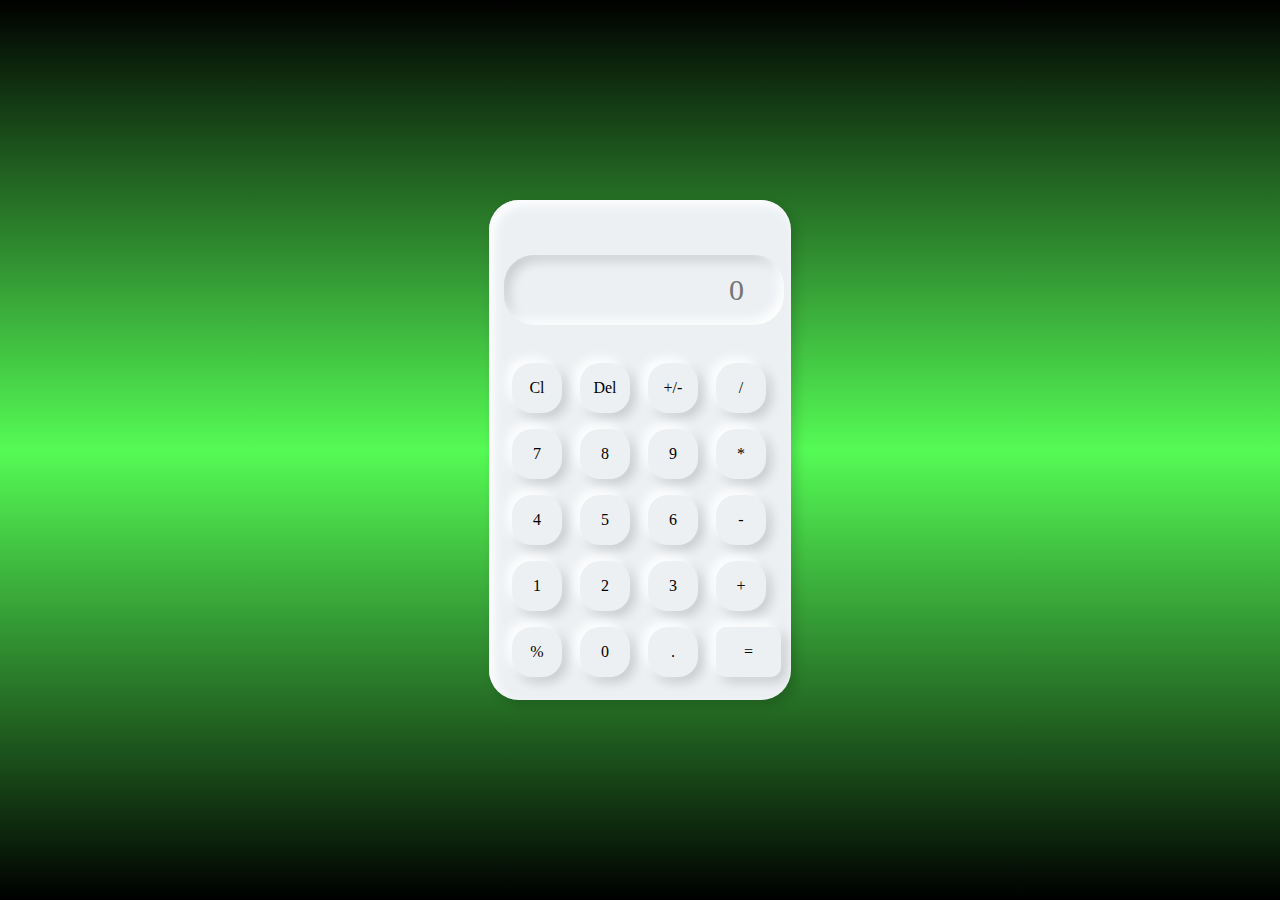
<file: Task2_Calculator/index.html>
<!DOCTYPE html>
<html lang="en">

<head>
    <meta charset="UTF-8">
    <meta http-equiv="X-UA-Compatible" content="IE=edge">
    <meta name="viewport" content="width=device-width, initial-scale=1.0">
    <link rel="stylesheet" href="style.css">

    <title>Calculator</title>
</head>

<body>
    <div class="header">
        <div class="calculator">
            <input type="text" placeholder="0" id="output-screen" />
            <button onclick="Clear()">Cl</button>
            <button onclick="del()">Del</button>
            <button onclick="display('+/-')">+/-</button>
            <button onclick="display('/')">/</button>
            <button onclick="display('7')">7</button>
            <button onclick="display('8')">8</button>
            <button onclick="display('9')">9</button>
            <button onclick="display('*')">*</button>
            <button onclick="display('4')">4</button>
            <button onclick="display('5')">5</button>
            <button onclick="display('6')">6</button>
            <button onclick="display('-')">-</button>
            <button onclick="display('1')">1</button>
            <button onclick="display('2')">2</button>
            <button onclick="display('3')">3</button>
            <button onclick="display('+')">+</button>
            <button onclick="display('%')">%</button>
            <button onclick="display('0')">0</button>
            <button onclick="display('.')">.</button>
            <button onclick="Calculate('')" class="equalto">=</button>
        </div>
    </div>

    <script src="script.js"></script>
</body>

</html>
</file>
<file: Task2_Calculator/style.css>
*{
    margin: 0;
    padding: 0;
    box-sizing: border-box;
    background: #ecf0f3;
    font-family: Cursive;
    font-size: 20px;
    outline: none;
}

.header{
    height: 100vh;
    display: flex;
    justify-content: center;
    align-items: center;
    overflow: hidden;
    background: linear-gradient(black, rgb(85, 251, 85), black);
}
.calculator{
    background-color: #ecf0f3;
    padding: 15px;
    border-radius: 30px;
    box-shadow: inset 5px 5px 12px #ffffff,
                      5px 5px 12px rgba(0, 0, 0,.16);
    display: grid;
    grid-template-columns: repeat(4, 68px);
}

input{
    grid-column: span 4;
    outline: none;
    height: 70px;
    width: 280px;
    background-color: #ecf0f3;
    box-shadow: inset -5px -5px 12px #fff,
                inset 5px 5px 12px rgba(0, 0, 0,.16);
    border: none;
    border-radius: 30px;
    color: rgb(70, 70, 70);
    font-size: 30px;
    text-align: end;
    margin: auto;
    margin-top: 40px;
    margin-bottom: 30px;
    padding: 20px 40px;
}

button{
    height: 50px;
    width: 50px;
    background-color: #ecf0f3;
    box-shadow: -5px -5px 12px #fff,
                5px 5px 12px rgba(0, 0, 0,.16);
    border: none;
    border-radius: 40%;
    cursor: pointer;
    margin: 8px;
    font-size: 16px;
}

.equalto{
    width: 65px;
    border-radius: 10px;
    color: black;
    background-color: #ecf0f3;
    box-shadow: -5px -5px 12px #fff,
                5px 5px 12px rgba(#000,.4);
}
</file>
